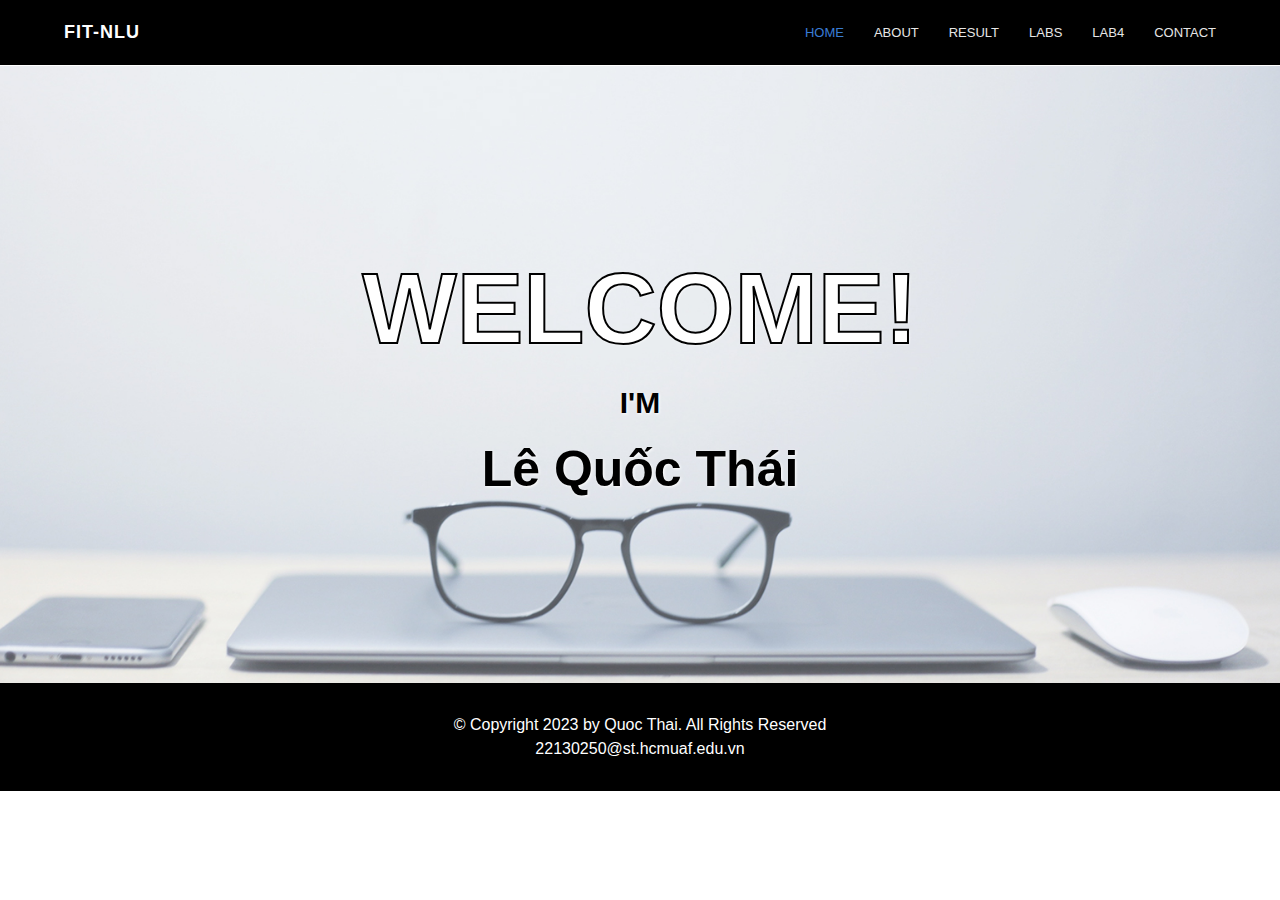
<file: index.html>
<!DOCTYPE html>
<html lang="en">
<head>
    <meta charset="UTF-8">
    <meta name="viewport" content="width=device-width, initial-scale=1.0">
    <title>22130250</title>
    <link rel="stylesheet" href="./style.css">
    <link rel="stylesheet" href="./reponsive.css">
    <link rel="stylesheet" href="https://cdnjs.cloudflare.com/ajax/libs/font-awesome/6.4.2/css/all.min.css" integrity="sha512-z3gLpd7yknf1YoNbCzqRKc4qyor8gaKU1qmn+CShxbuBusANI9QpRohGBreCFkKxLhei6S9CQXFEbbKuqLg0DA==" crossorigin="anonymous" referrerpolicy="no-referrer" />
</head>
<body>
    <header id="heading" class="fixed-top heading">
        <div class="container d-flex align-items-center justify-content-between">
            <div><h1 class="logo"><a href="">FIT-NLU</a></h1></div>
            <div class="nav">
                <ul class="nav-link d-flex">
                    <li><a href="" style="color: #408BEA;">home</a></li>
                    <li><a href="./about.html">about</a></li>
                    <li><a href="./result.html">result</a></li>
                    <li><a href="./labs.html" >labs</a></li>
                    <li><a href="./Lab4.html">lab4</a></li>
                    <!-- <li><a href="./lab5.html">lab5</a></li> -->
                    <li><a href="./contact.html">contact</a></li>
                </ul>
                <div id="mobile-menu" class="menu-mobile-btn">
                    <i class="menu-icon fa-solid fa-bars"></i>
                </div>
            </div>
        </div>
    </header>
    <div id="container-home" class="d-flex align-items-center">
        <!-- <div class="img-home">
            <img class="img" src="./images/about-img1.png" alt="">
        </div> -->
        <div class="infor-home">
            <h1>WELCOME!</h1>
            <h3 style="text-align: center;">I'M</h3>
            <h2 style="text-align: center;">Lê Quốc Thái</h2>
        </div>
    </div>
    <div class="footer">
        &copy; Copyright 2023 by Quoc Thai. All Rights Reserved <br>
        <a href="mailto: 22130250@st.hcmuaf.edu.vn">22130250@st.hcmuaf.edu.vn</a>
    </div>
    <script>
        var heading = document.getElementById('heading');
        var mobileMenu = document.getElementById('mobile-menu');
        var headingHeight = heading.clientHeight;

        mobileMenu.onclick = function() {
            var isClosed = heading.clientHeight == headingHeight;
            if (isClosed) {
                heading.style.height = 'auto';
            } else {
                heading.style.height = null;
            }
        }
    </script>
    <script src="./script.js"></script>
</body>
</html>
</file>
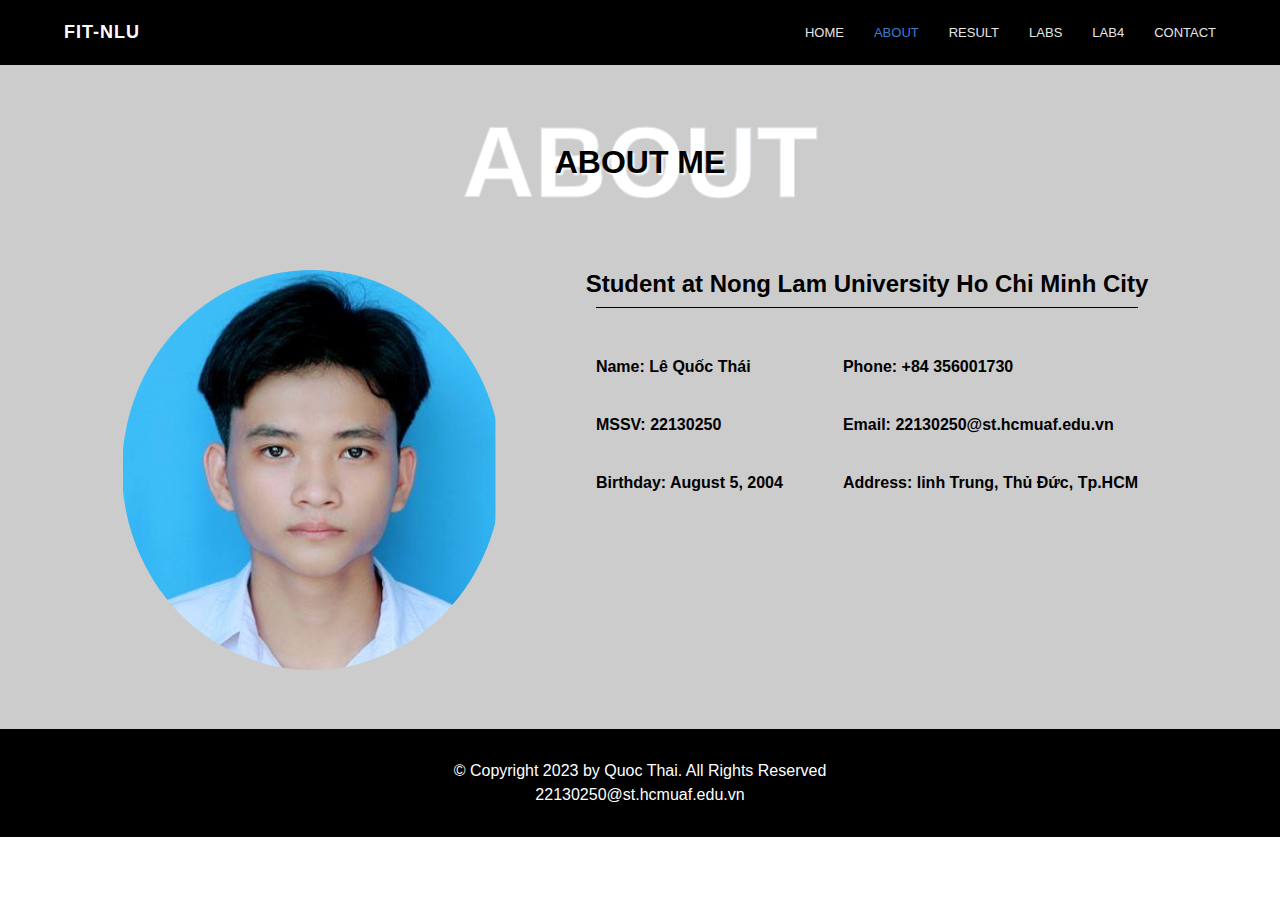
<file: about.html>
<!DOCTYPE html>
<html lang="en">
<head>
    <meta charset="UTF-8">
    <meta name="viewport" content="width=device-width, initial-scale=1.0">
    <title>About</title>
    <link rel="stylesheet" href="./style.css">
    <link rel="stylesheet" href="./about.css">
    <link rel="stylesheet" href="./reponsive.css">
    <link rel="stylesheet" href="https://cdnjs.cloudflare.com/ajax/libs/font-awesome/6.4.2/css/all.min.css" integrity="sha512-z3gLpd7yknf1YoNbCzqRKc4qyor8gaKU1qmn+CShxbuBusANI9QpRohGBreCFkKxLhei6S9CQXFEbbKuqLg0DA==" crossorigin="anonymous" referrerpolicy="no-referrer" />
</head>
<body>
    <header id="heading" class="fixed-top heading">
        <div class="container d-flex align-items-center justify-content-between">
            <div><h1 class="logo"><a href="">FIT-NLU</a></h1></div>
            <div class="nav">
                <ul class="nav-link d-flex">
                    <li><a href="./index.html">home</a></li>
                    <li><a href="./about.html" style="color: #408BEA;">about</a></li>
                    <li><a href="./result.html">result</a></li>
                    <li><a href="./labs.html" >labs</a></li>
                    <li><a href="./Lab4.html">lab4</a></li>
                    <!-- <li><a href="./lab5.html">lab5</a></li> -->
                    <li><a href="./contact.html">contact</a></li>
                </ul>
                <div id="mobile-menu" class="menu-mobile-btn">
                    <i class="menu-icon fa-solid fa-bars"></i>
                </div>
            </div>
        </div>
    </header>
        <div class="main-heading">
            <div class="position-relative d-flex align-items-center justify-content-center">
                <h1 class="background-heading background-heading-about text-uppercase text-white" style="-webkit-text-stroke: 1px #dee2e6;">About</h1>
                <h1 class="heading-about position-absolute text-uppercase">About Me</h1>
            </div>
            <div class="container-about d-flex">
                <div class="img-about">
                    <img class="img-fluid" src="./images/about-img1.png" alt="">
                </div>
                <div class="infor">
                    <h2>Student at Nong Lam University Ho Chi Minh City</h2>
                    <div class="bar-help"></div>
                    <div class="infor-1 d-flex">
                        <div class="intro">
                            <a class="d-flex" href="#">Name: Lê Quốc Thái</a>
                            <a class="d-flex" href="#">MSSV: 22130250</a>
                            <a class="d-flex" href="#">Birthday: August 5, 2004</a>
                        </div>
                        <div class="contact-infor">
                            <a class="d-flex" href="#">Phone: +84 356001730</a>
                            <a class="d-flex" href="#">Email: 22130250@st.hcmuaf.edu.vn</a>
                            <a class="d-flex" href="#">Address: linh Trung, Thủ Đức, Tp.HCM</a>
                        </div>
                    </div>
                </div>
            </div>
        </div>
        <div class="footer" style="margin-top: 0;">
            &copy; Copyright 2023 by Quoc Thai. All Rights Reserved <br>
            <a href="mailto: 22130250@st.hcmuaf.edu.vn">22130250@st.hcmuaf.edu.vn</a>
        </div>
        <script>
            var heading = document.getElementById('heading');
            var mobileMenu = document.getElementById('mobile-menu');
            var headingHeight = heading.clientHeight;

            mobileMenu.onclick = function() {
                var isClosed = heading.clientHeight == headingHeight;
                if (isClosed) {
                    heading.style.height = 'auto';
                } else {
                    heading.style.height = null;
                }
            }
        </script>
        <script src="./script.js"></script>
</body>
</html>
</file>
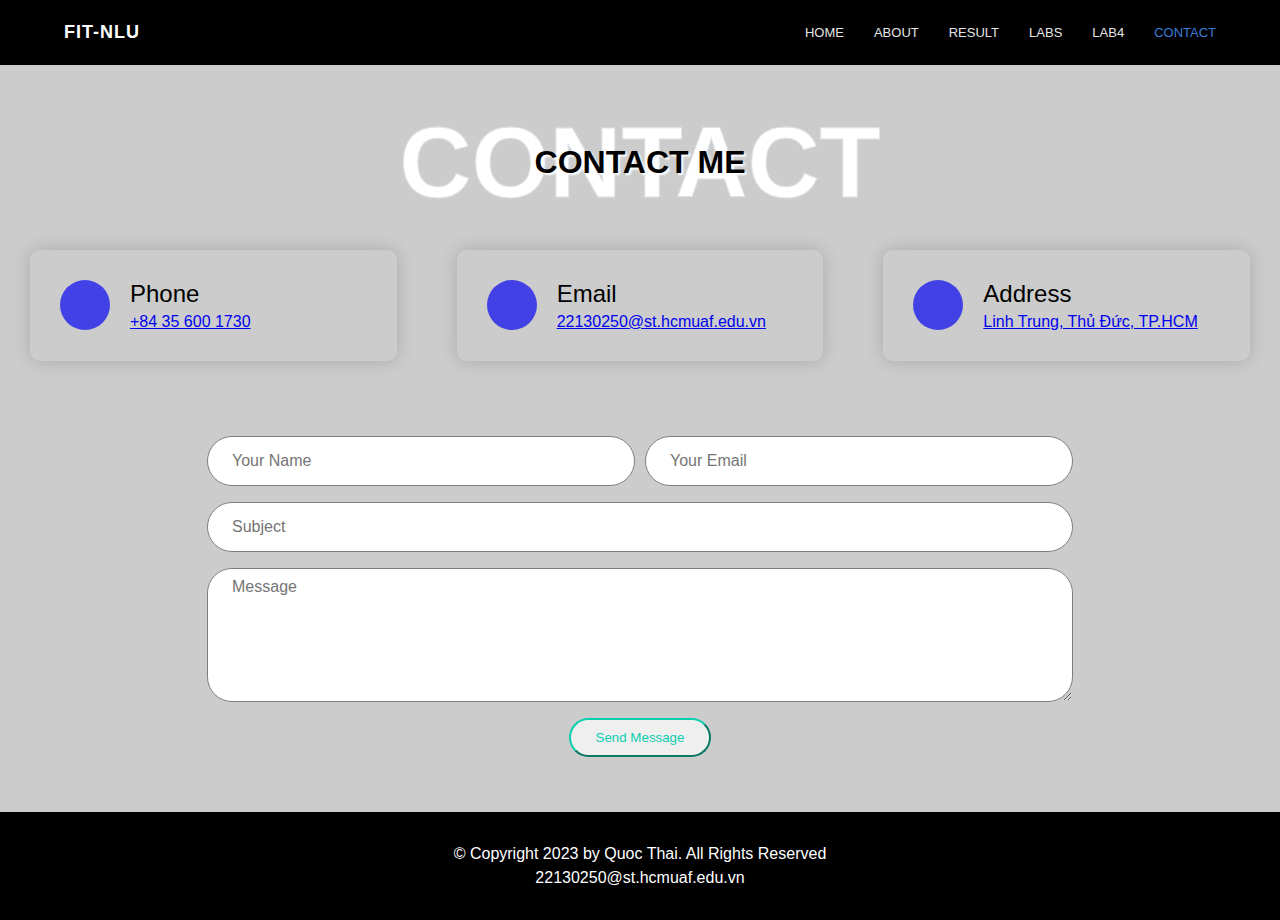
<file: contact.html>
<!DOCTYPE html>
<html lang="en">
<head>
    <meta charset="UTF-8">
    <meta name="viewport" content="width=device-width, initial-scale=1.0">
    <title>Document</title>
    <link rel="stylesheet" href="./style.css">
    <link rel="stylesheet" href="./contact.css">
    <link rel="stylesheet" href="./reponsive.css">
    <link rel="stylesheet" href="https://cdnjs.cloudflare.com/ajax/libs/font-awesome/6.4.2/css/all.min.css" integrity="sha512-z3gLpd7yknf1YoNbCzqRKc4qyor8gaKU1qmn+CShxbuBusANI9QpRohGBreCFkKxLhei6S9CQXFEbbKuqLg0DA==" crossorigin="anonymous" referrerpolicy="no-referrer" />
</head>
<body>
    <header id="heading" class="fixed-top heading" >
        <div class="container d-flex align-items-center justify-content-between">
            <div><h1 class="logo"><a href="">FIT-NLU</a></h1></div>
            <div class="nav">
                <ul class="nav-link d-flex">
                    <li><a href="./index.html">home</a></li>
                    <li><a href="./about.html">about</a></li>
                    <li><a href="./result.html">result</a></li>
                    <li><a href="./labs.html" >labs</a></li>
                    <li><a href="./Lab4.html">lab4</a></li>
                    <!-- <li><a href="./lab5.html">lab5</a></li> -->
                    <li><a href="" style="color: #408BEA;">contact</a></li>
                </ul>
                <div id="mobile-menu" class="menu-mobile-btn">
                    <i class="menu-icon fa-solid fa-bars"></i>
                </div>
            </div>
        </div>
    </header>
    <div class="main-heading">
        <div class="position-relative d-flex align-items-center justify-content-center">
            <h1 class="background-heading background-heading-contact text-uppercase text-white" style="-webkit-text-stroke: 1px #dee2e6;">Contact</h1>
            <h1 class="heading-contact position-absolute text-uppercase">Contact me</h1>
        </div>
        <div class="contact-items">
            <div class="contact-item d-flex justify-content-center align-items-center">
              <div class="icon"><i class="fa-solid fa-phone-volume"></i></div>
              <div class="contact-info">
                <h1>Phone</h1>
                <a href="tel:+84 356001730">+84 35 600 1730</a>
              </div>
            </div>
            <div class="contact-item d-flex justify-content-center align-items-center">
              <div class="icon"><i class="fa-solid fa-envelope"></i></div>
              <div class="contact-info">
                <h1>Email</h1>
                <a href="mailto: 22130250@st.hcmuaf.edu.vn">22130250@st.hcmuaf.edu.vn</a>
              </div>
            </div>
            <div class="contact-item d-flex justify-content-center align-items-center">
              <div class="icon"><i class="fa-solid fa-location-dot"></i></div>
              <div class="contact-info">
                <h1>Address</h1>
                <a href="">Linh Trung, Thủ Đức, TP.HCM</a>
              </div>
            </div>
          </div>
          <div class="row justify-content-center">
            <div class="col-lg-8">
              <div class="contact-form text-center">
                <div id="success"></div>
                  <div class="form-row">
                    <div class="control-group">
                      <input type="text" class="form-control p-4" id="name" placeholder="Your Name" required id="">
                      <p class="help-block"></p>
                    </div>
                    <div class="control-group">
                      <input type="email" class="form-control p-4" id="email" placeholder="Your Email" required id="">
                      <p class="help-block"></p>
                    </div>
                  </div>
                  <div class="control-group">
                    <input type="text" class="form-control p-4" id="subject" placeholder="Subject" required="">
                    <p class="help-block"></p>
                  </div>
                  <div class="control-group">
                    <textarea class="form-control py-3 px-4" rows="5" id="message" placeholder="Message" required id=""></textarea>
                    <p class="help-block"></p>
                  </div>
                  <div class="d-flex justify-content-center">
                    <button class="btn btn-outline-primary" type="submit" id="sendMessageButton">Send Message</button>
                  </div>
              </div>
            </div>
          </div>
    </div>
    <div class="footer" style="margin-top: 0;">
      &copy; Copyright 2023 by Quoc Thai. All Rights Reserved <br>
      <a href="mailto: 22130250@st.hcmuaf.edu.vn">22130250@st.hcmuaf.edu.vn</a>
    </div>
    <script>
      var heading = document.getElementById('heading');
      var mobileMenu = document.getElementById('mobile-menu');
      var headingHeight = heading.clientHeight;

      mobileMenu.onclick = function() {
          var isClosed = heading.clientHeight == headingHeight;
          if (isClosed) {
              heading.style.height = 'auto';
          } else {
              heading.style.height = null;
          }
      }
  </script>
  <script src="./script.js"></script>
</body>
</html>
</file>
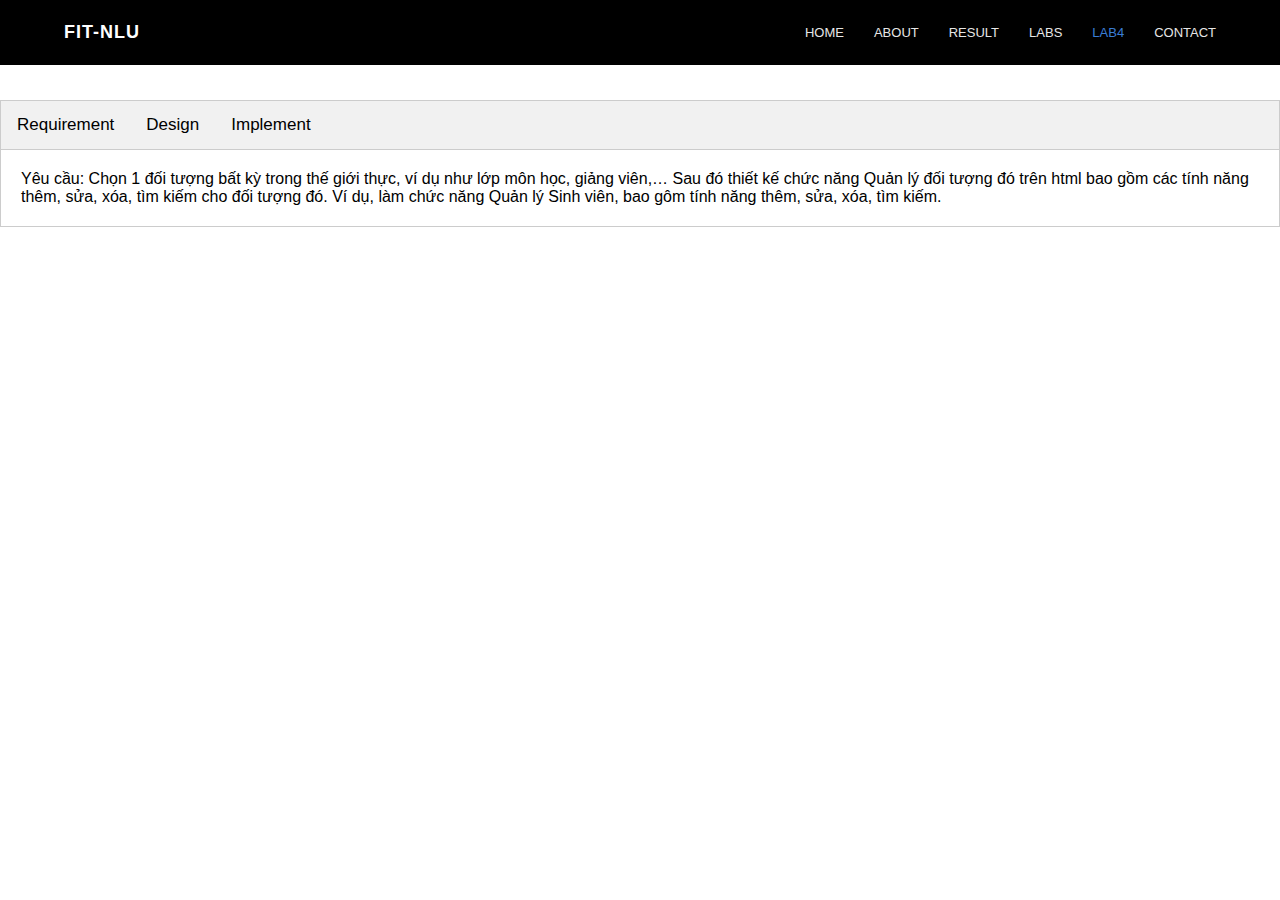
<file: Lab4.html>
<!DOCTYPE html>
<html lang="en">
<head>
    <meta charset="UTF-8">
    <meta name="viewport" content="width=device-width, initial-scale=1.0">
    <title>Lab4</title>
    <link rel="stylesheet" href="./style.css">
    <link rel="stylesheet" href="./lab4.css">
    <link rel="stylesheet" href="./reponsive.css">
    <link rel="stylesheet" href="https://cdnjs.cloudflare.com/ajax/libs/font-awesome/6.4.2/css/all.min.css" integrity="sha512-z3gLpd7yknf1YoNbCzqRKc4qyor8gaKU1qmn+CShxbuBusANI9QpRohGBreCFkKxLhei6S9CQXFEbbKuqLg0DA==" crossorigin="anonymous" referrerpolicy="no-referrer" />
</head>
<body>
    <header id="heading" class="fixed-top heading">
        <div class="container d-flex align-items-center justify-content-between">
            <div><h1 class="logo"><a href="">FIT-NLU</a></h1></div>
            <div class="nav">
                <ul class="nav-link d-flex">
                    <li><a href="./index.html">home</a></li>
                    <li><a href="./about.html">about</a></li>
                    <li><a href="./result.html">result</a></li>
                    <li><a href="./labs.html" >labs</a></li>
                    <li><a href="" style="color: #408BEA;">lab4</a></li>
                    <!-- <li><a href="./lab5.html">lab5</a></li> -->
                    <li><a href="./contact.html">contact</a></li>
                </ul>
                <div id="mobile-menu" class="menu-mobile-btn">
                    <i class="menu-icon fa-solid fa-bars"></i>
                </div>
            </div>
        </div>
    </header>
    <div class="main-lab4">
        <div class="tab">
            <button class="tablinks" onclick="openCity(event, 'Requirement')">Requirement</button>
            <button class="tablinks" onclick="openCity(event, 'Design')">Design</button>
            <button class="tablinks" onclick="openCity(event, 'Implement')">Implement</button>
        </div>
        <div id="Requirement" class="tabcontent">
            
            <p>Yêu cầu: Chọn 1 đối tượng bất kỳ trong thế giới thực, ví dụ như lớp môn học, giảng viên,… Sau đó thiết kế chức năng Quản lý đối tượng đó trên html bao gồm các tính năng thêm, sửa, xóa, tìm kiếm cho đối tượng đó. Ví dụ, làm chức năng Quản lý Sinh viên, bao gôm tính năng thêm, sửa, xóa, tìm kiếm. </p>
        </div>
        
        <div id="Design" class="tabcontent">
            <img src="./images/qlsv.jpg" alt="Quản Lí Sinh Viên" height="500px" width="100%">
            <div class="d-flex">
                <p class="help-block"></p>
                <a href="./images/qlsv.jpg" download class="download-btn">download</a>
                <p class="help-block"></p>
                <!-- <p class="help-block"></p> -->
                <a href=""  class="figma-btn">Go To Figma</a>
                <p class="help-block"></p>
            </div>
        </div>
        
        <div id="Implement" class="tabcontent">

            <h2>Quản lý Sinh viên</h2>
    
            <form id="studentForm">
                <input type="text" id="nameInput" placeholder="Tên sinh viên">
                <input type="text" id="idInput" placeholder="Mã sinh viên">
                <button type="button" onclick="addStudent()" class="btn-add">Thêm sinh viên</button>
            </form>
            
            <h3>Danh sách sinh viên</h3>
            
            <table id="studentTable">
                <tr>
                    <th class="nameCol">Họ&Tên</th>
                    <th class="nameCol idCol">MSSV</th>
                    <th class="nameCol">Hành động</th>
                </tr>
            </table>

        </div>
    </div>
    <script>
        // menu 
        var heading = document.getElementById('heading');
        var mobileMenu = document.getElementById('mobile-menu');
        var headingHeight = heading.clientHeight;

        mobileMenu.onclick = function() {
            var isClosed = heading.clientHeight == headingHeight;
            if (isClosed) {
                heading.style.height = 'auto';
            } else {
                heading.style.height = null;
            }
        }
        // menu

        // tab
        function openCity(evt, cityName) {
        var i, tabcontent, tablinks;
        tabcontent = document.getElementsByClassName("tabcontent");
        for (i = 0; i < tabcontent.length; i++) {
            tabcontent[i].style.display = "none";
        }
        tablinks = document.getElementsByClassName("tablinks");
        for (i = 0; i < tablinks.length; i++) {
            tablinks[i].className = tablinks[i].className.replace(" active", "");
        }
        document.getElementById(cityName).style.display = "block";
        evt.currentTarget.className += " active";
        }
        // tab

        // implement
        function addStudent() {
            var name = document.getElementById("nameInput").value;
            var id = document.getElementById("idInput").value;
            
            var table = document.getElementById("studentTable");
            var row = table.insertRow(-1);
            
            var nameCell = row.insertCell(0);
            var idCell = row.insertCell(1);
            var actionCell = row.insertCell(2);
            
            nameCell.innerHTML = name;
            idCell.innerHTML = id;
            actionCell.innerHTML = '<button onclick="editStudent(this)">Sửa</button> <button onclick="deleteStudent(this)">Xóa</button>';
            
            document.getElementById("nameInput").value = "";
            document.getElementById("idInput").value = "";
        }
        
        function editStudent(button) {
            var row = button.parentNode.parentNode;
            var name = row.cells[0].innerHTML;
            var id = row.cells[1].innerHTML;
            
            document.getElementById("nameInput").value = name;
            document.getElementById("idInput").value = id;
            
            row.remove();
        }
        
        function deleteStudent(button) {
            var row = button.parentNode.parentNode;
            row.remove();
        }
        // implement
    </script>
    <script src="./script.js"></script>
</body>
</html>
</file>
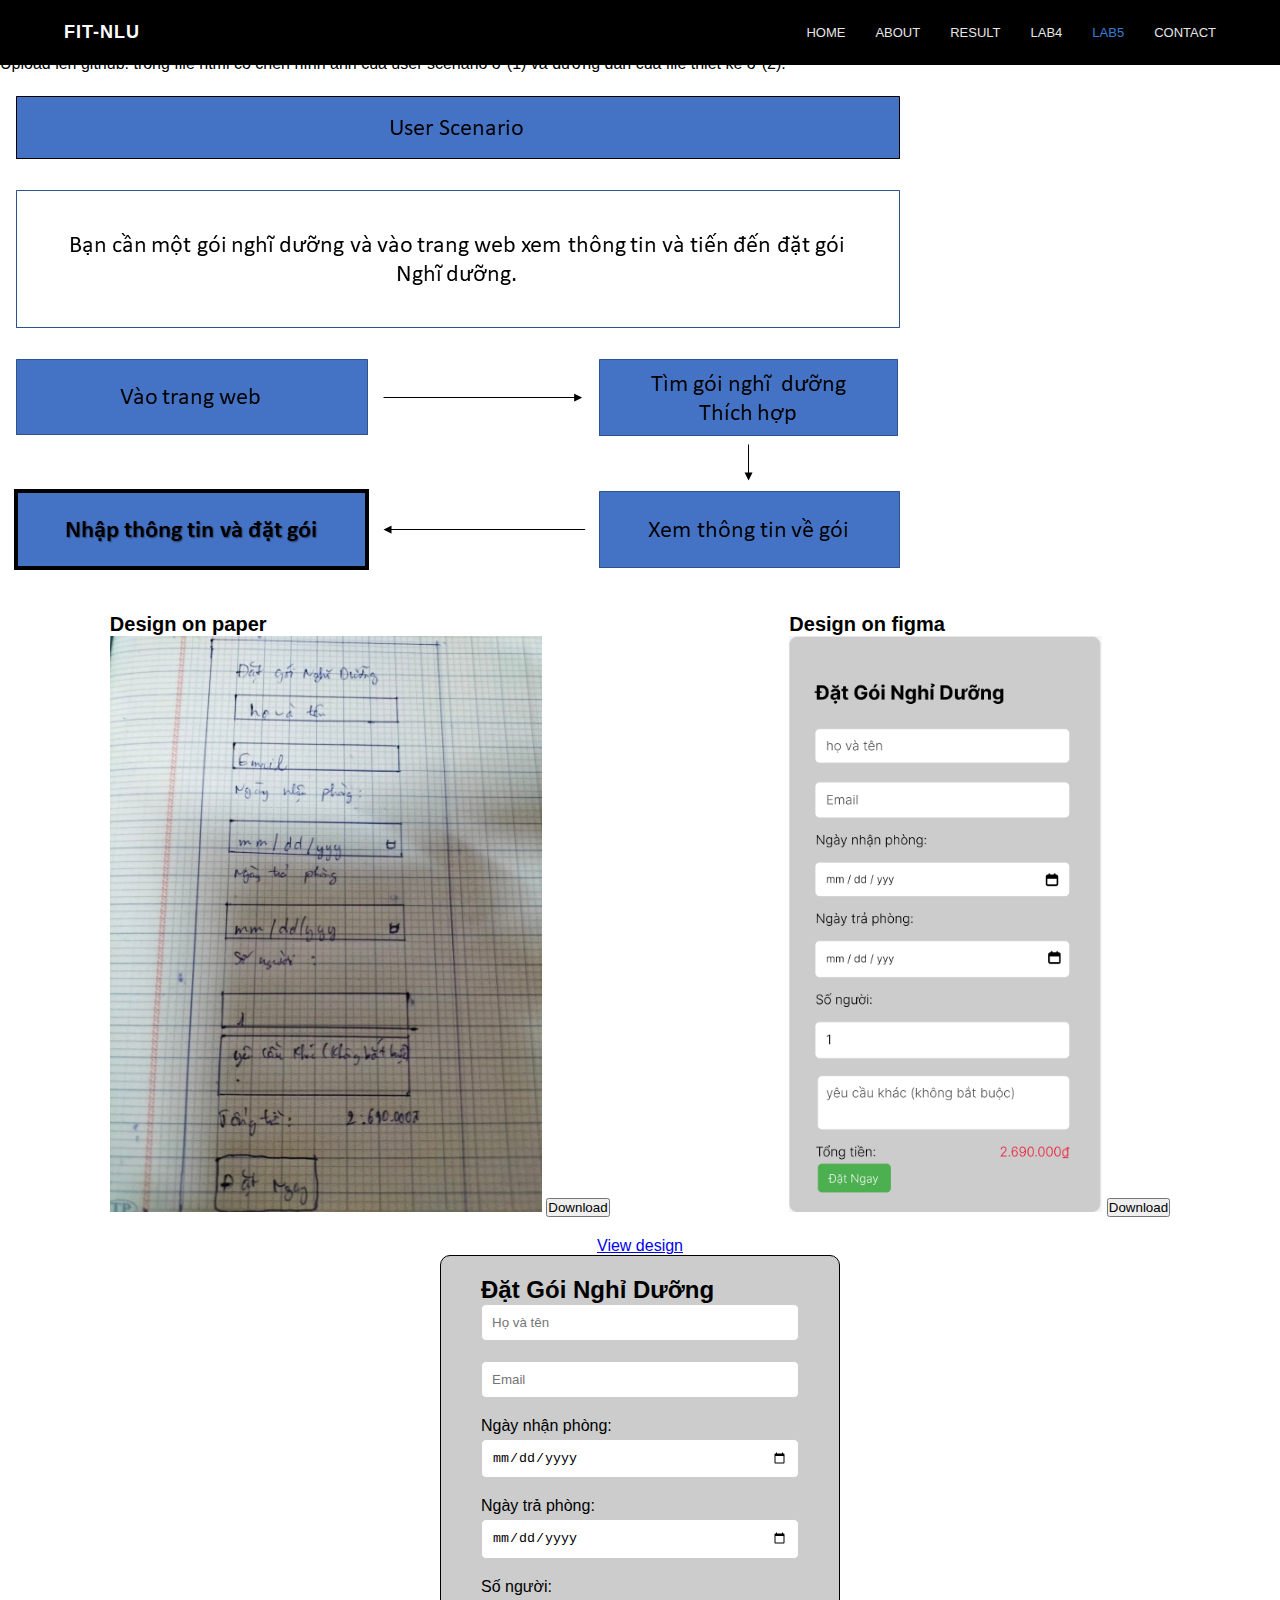
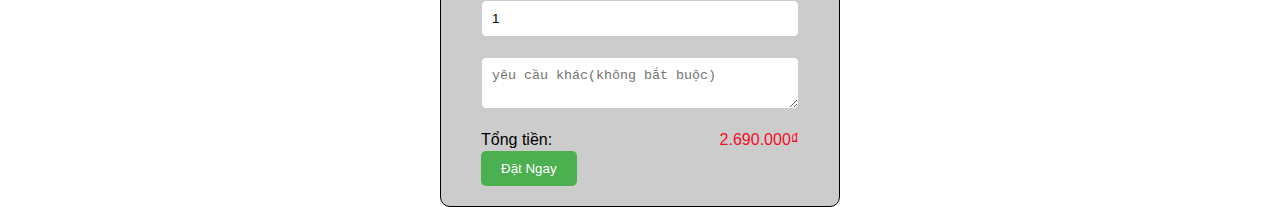
<file: lab5.html>
<!DOCTYPE html>
<html lang="en">
<head>
    <meta charset="UTF-8">
    <meta name="viewport" content="width=device-width, initial-scale=1.0">
    <title>Lab5</title>
    <link rel="stylesheet" href="./style.css">
    <link rel="stylesheet" href="./lab5.css">
    <link rel="stylesheet" href="./reponsive.css">
    <link rel="stylesheet" href="https://cdnjs.cloudflare.com/ajax/libs/font-awesome/6.4.2/css/all.min.css" integrity="sha512-z3gLpd7yknf1YoNbCzqRKc4qyor8gaKU1qmn+CShxbuBusANI9QpRohGBreCFkKxLhei6S9CQXFEbbKuqLg0DA==" crossorigin="anonymous" referrerpolicy="no-referrer" />

</head>
<body>
    <header id="heading" class="fixed-top heading">
        <div class="container d-flex align-items-center justify-content-between">
            <div><h1 class="logo"><a href="">FIT-NLU</a></h1></div>
            <div class="nav">
                <ul class="nav-link d-flex">
                    <li><a href="./index.html">home</a></li>
                    <li><a href="./about.html">about</a></li>
                    <li><a href="./result.html">result</a></li>
                    <li><a href="./Lab4.html">lab4</a></li>
                    <li><a href="" style="color: #408BEA;">lab5</a></li>
                    <li><a href="./contact.html">contact</a></li>
                </ul>
                <div id="mobile-menu" class="menu-mobile-btn">
                    <i class="menu-icon fa-solid fa-bars"></i>
                </div>
            </div>
        </div>
    </header>
    <div class="main-lab4">
        <div class="tab">
            <button class="tablinks" onclick="openCity(event, 'Requirement')">Requirement</button>
            <button class="tablinks" onclick="openCity(event, 'User-scenario')">User scenario</button>
            <button class="tablinks" onclick="openCity(event, 'Design')">Design</button>
            <button class="tablinks" onclick="openCity(event, 'Implement')">Implement</button>
        </div>
        <div id="Requirement" class="tabcontent">

            <p class="req">(1) Tạo ra một user scenario.</p>
            <p class="req">(2) Chọn 1 bước trong user scenario để thiết kế 1 form giao diện Web trên công cụ thiết kế đã
                chọn. Sau đó thiết kế trên Figma rồi chuyển sang html tương ứng cho thiết kế này.</p>
            <p class="req">Upload lên github: trong file html có chèn hình ảnh của user scenario ở (1) và đường dẫn của
                file thiết kế ở (2).</p>
        </div>

        <div id="User-scenario" class="tabcontent">
            <img src="./images/Slide2.png" alt="">

        </div>

        <div id="Design" class="tabcontent">
            <div class="images">
                <div>
                    <p style="font-weight: bold; font-size: 20px;">Design on paper</p>
                    <img src="./images/thietke.jpg" alt="" style="height: 576px;">
                    <a href="./images/thietke.jpg" download="design lab5 by figma" class="btn-dl"><button class="btn-download">Download</button></a>

                </div>
                <div>
                    <p style="font-weight: bold; font-size: 20px;">Design on figma</p>
                    <img src="./images/figma.png" alt="" style="height: 576px;">
                    <a href="./images/figma.png" download="design lab5 by figma" class="btn-dl"><button class="btn-download">Download</button></a>
                </div>
            </div>
                <p class="help-block"></p>
                <div class="view-design">
                    <a href="https://www.figma.com/file/yjrNt8yUBV4h7Ss29vkAU2/Untitled?type=design&node-id=0%3A1&mode=design&t=FMkC2hBQfadGcgX7-1" class="figma-btn">View design</a>
                </div>
                    <p class="help-block"></p>
            </div>
        </div>

        <div id="Implement" class="tabcontent">
            <div class="booking-form">
                <h2>Đặt Gói Nghỉ Dưỡng</h2>
                <form>
                    <div class="form-group">
                        <input type="text" id="name" name="name" placeholder="Họ và tên" required>
                    </div>
                    <div class="form-group">
                        <input type="email" id="email" name="email" placeholder="Email" required>
                    </div>
                    <div class="form-group">
                        <label for="check-in">Ngày nhận phòng:</label>
                        <input type="date" id="check-in" name="check-in"  required>
                    </div>
                    <div class="form-group">
                        <label for="check-out">Ngày trả phòng:</label>
                        <input type="date" id="check-out" name="check-out" required>
                    </div>
                    <div class="form-group">
                        <label for="num-people">Số người:</label>
                        <input type="number" id="num-people" name="num-people" min="1" value="1" required>
                    </div>
                    <div class="form-group">
                        <textarea id="message" name="message" placeholder="yêu cầu khác(không bắt buộc)"></textarea>
                    </div>
                    <div class="pay">
                        <p>Tổng tiền:</p>
                        <p style="color: #f30c28;;">2.690.000₫</p>
                    </div>
                    <button type="submit" class="btn-oder">Đặt Ngay</button>
                </form>
            </div>
        </div>
    </div>
    <script>
        // menu 
        var heading = document.getElementById('heading');
        var mobileMenu = document.getElementById('mobile-menu');
        var headingHeight = heading.clientHeight;

        mobileMenu.onclick = function() {
            var isClosed = heading.clientHeight == headingHeight;
            if (isClosed) {
                heading.style.height = 'auto';
            } else {
                heading.style.height = null;
            }
        }
        // menu
        // tab
        function openCity(evt, cityName) {
            var i, tabcontent, tablinks;
            tabcontent = document.getElementsByClassName("tabcontent");
            for (i = 0; i < tabcontent.length; i++) {
                tabcontent[i].style.display = "none";
            }
            tablinks = document.getElementsByClassName("tablinks");
            for (i = 0; i < tablinks.length; i++) {
                tablinks[i].className = tablinks[i].className.replace(" active", "");
            }
            document.getElementById(cityName).style.display = "block";
            evt.currentTarget.className += " active";
        }
        // tab

        // implement
        function addStudent() {
            var name = document.getElementById("nameInput").value;
            var id = document.getElementById("idInput").value;

            var table = document.getElementById("studentTable");
            var row = table.insertRow(-1);

            var nameCell = row.insertCell(0);
            var idCell = row.insertCell(1);
            var actionCell = row.insertCell(2);

            nameCell.innerHTML = name;
            idCell.innerHTML = id;
            actionCell.innerHTML = '<button onclick="editStudent(this)">Sửa</button> <button onclick="deleteStudent(this)">Xóa</button>';

            document.getElementById("nameInput").value = "";
            document.getElementById("idInput").value = "";
        }

        function editStudent(button) {
            var row = button.parentNode.parentNode;
            var name = row.cells[0].innerHTML;
            var id = row.cells[1].innerHTML;

            document.getElementById("nameInput").value = name;
            document.getElementById("idInput").value = id;

            row.remove();
        }

        function deleteStudent(button) {
            var row = button.parentNode.parentNode;
            row.remove();
        }
        // implement
    </script>
    <script src="./script.js"></script>
</body>
</html>
</file>
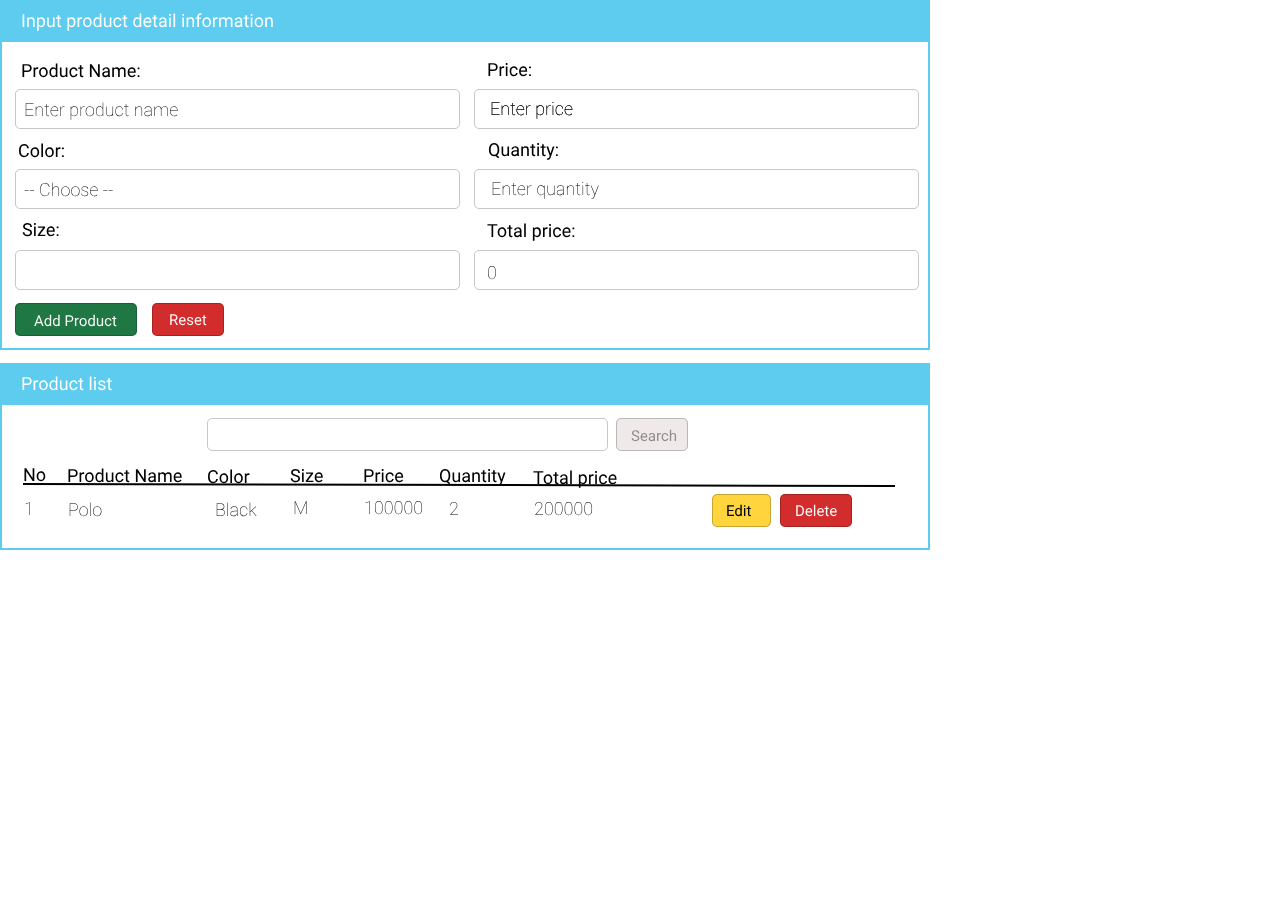
<file: assets/design-lab1/design-lab1s.html>
<!doctype html>
<html>

<head>
    <meta charset="utf-8">
    <title>930x550 Frame 1</title>
    <meta name="viewport" content="width=device-width, initial-scale=1.0, maximum-scale=1.0, user-scalable=no" />
    <meta name="ad.size" content="width=930,height=550">
    <link type="text/css" href="bannerify.css" rel="stylesheet" />
</head>

<body>
    <div id="b_12">

        <div style="display: none;" id="el_14" class="js-bnfy">
            <img id="img_14" class="bnfy-enter" alt="Line 1" width="2" height="309" src="images/14.svg" />
        </div>

        <div style="display: none;" id="el_128" class="js-bnfy">
            <img id="img_128" class="bnfy-enter" alt="Line 3" width="2" height="156" src="images/128.svg" />
        </div>

        <div style="display: none;" id="el_130" class="js-bnfy">
            <img id="img_130" class="bnfy-enter" alt="Line 5" width="2" height="156" src="images/130.svg" />
        </div>

        <div style="display: none;" id="el_15" class="js-bnfy">
            <img id="img_15" class="bnfy-enter" alt="Line 1" width="2" height="312" src="images/15.svg" />
        </div>

        <div style="display: none;" id="el_16" class="js-bnfy">
            <img id="img_16" class="bnfy-enter" alt="Line 2" width="930" height="2" src="images/16.svg" />
        </div>

        <div style="display: none;" id="el_129" class="js-bnfy">
            <img id="img_129" class="bnfy-enter" alt="Line 4" width="930" height="2" src="images/129.svg" />
        </div>

        <div style="display: none;" id="el_340" class="js-bnfy">
            <img id="img_340" class="bnfy-enter" alt="Line 6" width="873" height="4" src="images/340.svg" />
        </div>

        <div style="display: none;" id="el_124" class="js-bnfy">
            <img id="img_124" class="bnfy-enter" alt="Group 1" width="930" height="42" src="images/124.svg" />
        </div>

        <div style="display: none;" id="el_125" class="js-bnfy">
            <img id="img_125" class="bnfy-enter" alt="Group 2" width="930" height="42" src="images/125.svg" />
        </div>

        <div style="display: none;" id="el_18" class="js-bnfy">
            <img id="img_18" class="bnfy-enter" alt="Rectangle 2" width="445" height="40" src="images/18.svg" />
        </div>

        <div style="display: none;" id="el_112" class="js-bnfy">
            <img id="img_112" class="bnfy-enter" alt="Rectangle 4" width="445" height="40" src="images/112.svg" />
        </div>

        <div style="display: none;" id="el_117" class="js-bnfy">
            <img id="img_117" class="bnfy-enter" alt="Rectangle 6" width="445" height="40" src="images/117.svg" />
        </div>

        <div style="display: none;" id="el_237" class="js-bnfy">
            <img id="img_237" class="bnfy-enter" alt="Rectangle 10" width="401" height="33" src="images/237.svg" />
        </div>

        <div style="display: none;" id="el_120" class="js-bnfy">
            <img id="img_120" class="bnfy-enter" alt="Rectangle 8" width="122" height="33" src="images/120.svg" />
        </div>

        <div style="display: none;" id="el_238" class="js-bnfy">
            <img id="img_238" class="bnfy-enter" alt="Rectangle 11" width="72" height="33" src="images/238.svg" />
        </div>

        <div style="display: none;" id="el_121" class="js-bnfy">
            <img id="img_121" class="bnfy-enter" alt="Add Product" width="83" height="13" src="images/121.svg" />
        </div>

        <div style="display: none;" id="el_355" class="js-bnfy">
            <img id="img_355" class="bnfy-enter" alt="Group 3" width="72" height="33" src="images/355.svg" />
        </div>

        <div style="display: none;" id="el_359" class="js-bnfy">
            <img id="img_359" class="bnfy-enter" alt="Group 5" width="59" height="33" src="images/359.svg" />
        </div>

        <div style="display: none;" id="el_356" class="js-bnfy">
            <img id="img_356" class="bnfy-enter" alt="Group 4" width="72" height="33" src="images/356.svg" />
        </div>

        <div style="display: none;" id="el_339" class="js-bnfy">
            <img id="img_339" class="bnfy-enter" alt="Search" width="46" height="13" src="images/339.svg" />
        </div>

        <div style="display: none;" id="el_110" class="js-bnfy">
            <img id="img_110" class="bnfy-enter" alt="Rectangle 3" width="445" height="40" src="images/110.svg" />
        </div>

        <div style="display: none;" id="el_114" class="js-bnfy">
            <img id="img_114" class="bnfy-enter" alt="Rectangle 5" width="445" height="40" src="images/114.svg" />
        </div>

        <div style="display: none;" id="el_118" class="js-bnfy">
            <img id="img_118" class="bnfy-enter" alt="Rectangle 7" width="445" height="40" src="images/118.svg" />
        </div>

        <div style="display: none;" id="el_19" class="js-bnfy">
            <img id="img_19" class="bnfy-enter" alt="Product Name:" width="118" height="15" src="images/19.svg" />
        </div>

        <div style="display: none;" id="el_341" class="js-bnfy">
            <img id="img_341" class="bnfy-enter" alt="Product Name" width="114" height="15" src="images/341.svg" />
        </div>

        <div style="display: none;" id="el_231" class="js-bnfy">
            <img id="img_231" class="bnfy-enter" alt="Price:" width="44" height="14" src="images/231.svg" />
        </div>

        <div style="display: none;" id="el_344" class="js-bnfy">
            <img id="img_344" class="bnfy-enter" alt="Price" width="40" height="14" src="images/344.svg" />
        </div>

        <div style="display: none;" id="el_111" class="js-bnfy">
            <img id="img_111" class="bnfy-enter" alt="Color:" width="45" height="15" src="images/111.svg" />
        </div>

        <div style="display: none;" id="el_342" class="js-bnfy">
            <img id="img_342" class="bnfy-enter" alt="Color" width="42" height="15" src="images/342.svg" />
        </div>

        <div style="display: none;" id="el_115" class="js-bnfy">
            <img id="img_115" class="bnfy-enter" alt="Size:" width="37" height="14" src="images/115.svg" />
        </div>

        <div style="display: none;" id="el_347" class="js-bnfy">
            <img id="img_347" class="bnfy-enter" alt="No" width="22" height="14" src="images/347.svg" />
        </div>

        <div style="display: none;" id="el_343" class="js-bnfy">
            <img id="img_343" class="bnfy-enter" alt="Size" width="33" height="14" src="images/343.svg" />
        </div>

        <div style="display: none;" id="el_113" class="js-bnfy">
            <img id="img_113" class="bnfy-enter" alt="Quantity:" width="70" height="17" src="images/113.svg" />
        </div>

        <div style="display: none;" id="el_345" class="js-bnfy">
            <img id="img_345" class="bnfy-enter" alt="Quantity" width="67" height="17" src="images/345.svg" />
        </div>

        <div style="display: none;" id="el_116" class="js-bnfy">
            <img id="img_116" class="bnfy-enter" alt="Total price:" width="88" height="18" src="images/116.svg" />
        </div>

        <div style="display: none;" id="el_346" class="js-bnfy">
            <img id="img_346" class="bnfy-enter" alt="Total price" width="84" height="18" src="images/346.svg" />
        </div>

        <div style="display: none;" id="el_232" class="js-bnfy">
            <img id="img_232" class="bnfy-enter" alt="Enter product name" width="153" height="18" src="images/232.svg" />
        </div>

        <div style="display: none;" id="el_348" class="js-bnfy">
            <img id="img_348" class="bnfy-enter" alt="Polo" width="33" height="15" src="images/348.svg" />
        </div>

        <div style="display: none;" id="el_350" class="js-bnfy">
            <img id="img_350" class="bnfy-enter" alt="Black" width="41" height="15" src="images/350.svg" />
        </div>

        <div style="display: none;" id="el_351" class="js-bnfy">
            <img id="img_351" class="bnfy-enter" alt="M" width="13" height="13" src="images/351.svg" />
        </div>

        <div style="display: none;" id="el_352" class="js-bnfy">
            <img id="img_352" class="bnfy-enter" alt="100000" width="58" height="14" src="images/352.svg" />
        </div>

        <div style="display: none;" id="el_353" class="js-bnfy">
            <img id="img_353" class="bnfy-enter" alt="2" width="8" height="13" src="images/353.svg" />
        </div>

        <div style="display: none;" id="el_354" class="js-bnfy">
            <img id="img_354" class="bnfy-enter" alt="200000" width="58" height="14" src="images/354.svg" />
        </div>

        <div style="display: none;" id="el_349" class="js-bnfy">
            <img id="img_349" class="bnfy-enter" alt="1" width="5" height="13" src="images/349.svg" />
        </div>

        <div style="display: none;" id="el_363" class="js-bnfy">
            <img id="img_363" class="bnfy-enter" alt="0" width="8" height="14" src="images/363.svg" />
        </div>

        <div style="display: none;" id="el_234" class="js-bnfy">
            <img id="img_234" class="bnfy-enter" alt="Enter price" width="82" height="17" src="images/234.svg" />
        </div>

        <div style="display: none;" id="el_235" class="js-bnfy">
            <img id="img_235" class="bnfy-enter" alt="Enter price" width="82" height="17" src="images/235.svg" />
        </div>

        <div style="display: none;" id="el_236" class="js-bnfy">
            <img id="img_236" class="bnfy-enter" alt="Enter quantity" width="107" height="17" src="images/236.svg" />
        </div>

        <div style="display: none;" id="el_233" class="js-bnfy">
            <img id="img_233" class="bnfy-enter" alt="-- Choose --" width="89" height="15" src="images/233.svg" />
        </div>
    </div>

    <script src="bannerify.js"></script>

    <noscript>
		<style>
			#b_12 div {
				display: block!important;
			}
		</style>
	</noscript>
</body>

</html>
</file>
<file: style.css>
* {
    margin: 0;
    padding: 0;
    box-sizing: border-box;
}

html {
    /* scroll-behavior: smooth; */
    /* hành vi cuộn */
    font-family: Helvetica, Arial, sans-serif;
}

/* heading */
.main-heading {
    margin-top: 65px;
    padding: 40px 0 55px;
    background-color: #ccc;
    overflow: hidden;
}
.text-notunderline {
    text-decoration: none;
}

.text-white {
    color: #fff;
}

.text-uppercase {
    text-transform: uppercase !important;
}

.position-relative {
    position: relative;
}

.position-absolute {
    position: absolute;
}

.d-block {
    display: block !important;
}

.d-flex {
    display: flex;
}

.align-items-center {
    align-items: center;
}

.justify-content-between {
    justify-content: space-between;
}

.justify-content-center {
    justify-content: center;
}

.fixed-top {
    position: fixed;
    top: 0;
    right: 0;
    left: 0;
}

.col-half {
    width: 50%;
}
.heading.menu_hide {
    transform: translateY(-80px);   
}
#headingL,
#heading {
    background-color: #000;
    z-index: 1;
    height: 64.8px;
    overflow: hidden;
    transition: transform .5s;  
}
.containerL {
    display: flex;
}

#headingL .containerL,
#heading .container {
    margin: 0 5%;
}

#headingL .logoL,
#heading .logo {
    display: flex;

}

#headingL .nav-linkL,
#heading .nav-link {
    list-style: none;
}

#headingL .logoL>a,
#heading .logo>a {
    font-size: 18px;
    color: #fff;
    text-decoration: none;
    letter-spacing: 1px;
    position: relative;
    padding: 22px 0
}

.navL>ul>li,
.nav>ul>li {
    white-space: nowrap;
    padding: 5px 0 5px 30px;
}

#headingL .nav-linkL a,
#heading .nav-link a {
    font-size: 13px;
    padding: 20px 0;
    text-decoration: none;
    color: #fff;
    text-transform: uppercase;
    display: flex;
    align-items: center;
    justify-content: center;
    position: relative;
    opacity: 0.9;
}

#headingL .nav-linkL a::before,
#heading .nav-link a::before {
    content: "";
    border-bottom: 2px #fff solid;
}

#headingL .nav-linkL a:hover,
#heading .nav-link a:hover {
    opacity: 1;
}

.menu-mobile-btnL,
.menu-mobile-btn {
    position: absolute;
    top: 0;
    right: 0;
    display: none;
}

.menu-mobile-btnL,
.menu-mobile-btn {
    float: right;
    padding: 21px 26px;
}

.menu-iconL,
.menu-icon {
    color: #fff;
    font-size: 20px;
    line-height: 46px;
}

.menu-mobile-btnL:hover,
.menu-mobile-btn:hover {
    cursor: pointer;
}

#container-home {
    background-color: #ccc;
    position: relative;
    top: 65.8px;
    padding: 80px 100px;
    position: relative;
    background: url(./images/slider-1-slide-2-1770x742.jpg)no-repeat;
    background-size: cover;
    background-position: center;
    justify-content: center;
}

/* #container-home:before {
    position: absolute;
    content: " ";
    top: 0;
    left: 0;
    background: rgba(94, 99, 113, 0.65);
    width: 100%;
    height: 100%;
} */
/* .img-home .img {
    height: 400px;
    border-radius: 50%;
} */
.infor-home {
    padding: 95px 15px;
    color: #000;
    text-shadow: 1px 1px 3px #fff;
    /* margin-left: 48px; */
}

.infor-home>h2,
.infor-home>h3,
.infor-home>h1 {
    padding: 10px;
}

.infor-home>h1 {
    font-size: 100px;
    -webkit-text-stroke: 2px #000;
    color: #fff;
}

.infor-home>h3 {
    font-size: 30px;
}

.infor-home>h2 {
    font-size: 50px;
}

.footer {
    margin-top: 66px;
    padding: 30px;
    text-align: center;
    background-color: #000;
    color: #fff;
    line-height: 1.5;
}

.footer>a {
    opacity: 1;
    text-decoration: none;
    color: #fff;
}

.footer>a:hover {
    opacity: 0.8;
}
</file>
<file: reponsive.css>
/* PC */
 @media (min-width: 64em) {
 
 }
 /* tablet && mobile*/
 @media (max-width: 63.9375em) {

 }   
    /* tablet */
@media (min-width: 46.25em) and (max-width: 63.9375em) {
    #container-home {
        display: block !important;
    }
    .img-home {
        display: flex;
        justify-content: center;
    }
}
    /* mobile */
@media (max-width: 46.1875em) {
    .background-heading {
        font-size: 70px !important;
    }
    .menu-mobile-btnL,
    .menu-mobile-btn{
        display: block;
    }
    .menu-mobile-btnL:hover,
    .menu-mobile-btn:hover {
        background-color: #ccc;
    }
    .containerL,
    .container {
        display: block;
    }
    .containerL .nav-linkL,
    .container .nav-link{
        display: block !important;
    }
    .navL>ul>li,
    .nav>ul>li {
        padding: 5px 0;
    }
    .container-about {
        display: block;
        margin: 50px 0;
    }
    .img-about {
        width: 100%;
        display: flex;
        justify-content: center;
    }
    .img-about .img-fluid {
        height: 370px;
    }
    .infor {
        margin-top: 30px;
    }
    .infor > h2 {
        padding: 0 10px;
    }
    #container-home {
        padding: 30px 0;
        flex-wrap: wrap;
        justify-content: center;
    }
    .img-home .img {
        height: 300px;
    }
    #container-home .infor-home {
        margin-left: 0;
    }
    .infor-home > h1 {
        font-size: 40px;
        -webkit-text-stroke: 1px #000;
        color: #fff;
    }
    .infor-home > h3 {  
        font-size: 16px;
    }
    .infor-home > h2 {
        font-size: 20px;
    }
    .main-heading .contact-items {
        display: block;
        text-align: center;
    }
    /* lab4 */
    form#studentForm {
        display: inline-grid;
    }
    #nameInput,
    #idInput,
    .btn-add{
        margin-top: 10px;
    }
    td {
        line-height: 1.4;
    }
}
</file>
<file: about.css>
* {
    margin: 0;
    padding: 0;
    box-sizing: border-box;
}
html {
    /* scroll-behavior: smooth; */
    /* hành vi cuộn */
    font-family: Helvetica,  Arial, sans-serif;
}
.background-heading {
    font-size: 100px;
}
.heading-about {
    text-shadow: 2px 2px 2px #fff;
}
.container-about {
    /* flex-wrap: wrap; */
    justify-content: space-around;
    margin: 50px 85px 0;

}

.img-about .img-fluid {
    height: 400px;
    border-radius: 50%;
}
.infor > h2 {
    text-align: center;
}
.bar-help {
    height: 10px;
    border-bottom: 1px #000 solid;
    margin: 0 20px;
}
.infor .infor-1 {
    margin-top: 30px;
    justify-content: space-between;
}
.infor-1 .intro {
    padding-right: 20px;
}
.infor-1 .contact-infor > a, 
.infor-1 .intro > a {
    text-decoration: none;
    color: #000;
    padding: 20px;
    font-weight: bolder;
}
.infor-1 .contact-infor > a:hover, 
.infor-1 .intro > a:hover {
    cursor: auto;
}
</file>
<file: contact.css>
* {
    margin: 0;
    padding: 0;
    box-sizing: border-box;
}
html {
    /* scroll-behavior: smooth; */
    /* hành vi cuộn */
    font-family: Helvetica,  Arial, sans-serif;
}
.col-lg-8 {
    position: relative;
    width: 100%;
    padding-right: 15px;
    padding-left: 15px;
}
.p-4 {
    padding: 1.5rem!important;
}
.pl-4, .px-4 {
    padding-left: 1.5rem!important;
}

.background-heading-contact {
    font-size: 100px;
}
.heading-contact {
    text-shadow: 2px 2px 2px #fff;
}
.main-heading .contact-items {
    width: 100%;
    display: flex;
    flex-direction: row;
    justify-content: space-evenly;
    margin: 0;
}
.main-heading .contact-item {
    width: 30%;
    margin: 0;
    flex-direction: row;
}
.main-heading .contact-item {
    width: 80%;
    padding: 20px;
    text-align: center;
    border-radius: 10px;
    padding: 30px;
    margin: 30px;
    display: flex;
    justify-content: center;
    align-items: center;
    flex-direction: column;
    box-shadow: 0px 0px 18px 0 #0000002c;
    transition: 0.3s ease box-shadow;
    display: -webkit-inline-box;
}
.contact-item .icon {
    height: 50px;
    width: 50px;
    padding: 7px;
    border-radius: 50%;
    background-color: rgb(65, 65, 230);
}
.contact-item .icon > i {
    font-size: 30px;   
}
.contact-item .contact-info {
    width: 100%;
    text-align: left;
    padding-left: 20px;
}
.contact-info h1 {
    font-size: 1.5rem;
    font-weight: 500;
    margin-bottom: 5px;
}
.contact-info > a {
    color: #0000ee;
    opacity: 1;
}
.contact-info > a:hover {
    opacity: 0.7;
}
/* new */
.row {
    display: flex;
    flex-wrap: wrap;
    margin: 45px 15% 0;
}
.form-row {
    display: flex;
    flex-wrap: wrap;
    margin-right: -5px;
    margin-left: -5px;
}
.form-row .control-group {
    padding-right: 5px;
    padding-left: 5px;
    flex-grow: 1;
}
.form-control {
    display: block;
    width: 100%;
    height: calc(1.5em + 0.75rem + 2px);
    padding: 0.375rem 0.75rem;
    font-size: 1rem;
    border-radius: 25px;
    font-weight: 400;
    line-height: 1.5;
    color: #495057;
    border: 1px solid #7b7f83;
}

button, input,textarea {
    font-family: inherit;
}
.help-block {
    margin-top: 0;
    margin-bottom: 1rem;
}
textarea.form-control {
    height: auto;
}
.btn {
    padding: 10px 25px;
    border-radius: 100px;
}
.btn-outline-primary {
    color: #0bceaf;
    border-color: #0bceaf;
}
</file>
<file: lab4.css>
* {
    margin: 0;
    padding: 0;
    box-sizing: border-box;
}
html {
    font-family: Helvetica,  Arial, sans-serif;
}
.main-lab4 {
    margin-top: 100px;
}
.tab {
    overflow: hidden;
    border: 1px solid #ccc;
    background-color: #f1f1f1;
  }
  
.tab button {
    background-color: inherit;
    float: left;
    border: none;
    outline: none;
    cursor: pointer;
    padding: 14px 16px;
    transition: 0.3s;
    font-size: 17px;
  }
  
  
.tab button:hover {
    background-color: #ddd;
  }
  
  
.tab button.active {
    background-color: #ccc;
  }
  
 
.tabcontent {
    display: none;
    padding: 6px 12px;
    border: 1px solid #ccc;
    border-top: none;
}
.tabcontent .req {
    line-height: 1.6;
    opacity: 0.7;
}
div#Requirement {
    display: block;
    padding: 20px;
}
#Implement {
    text-align: center;
    line-height: 3.0;
}
#Design .figma-btn {
    margin-left: 10px;
}
#Design .download-btn,
#Design .figma-btn {
    color: #fff;
    text-decoration: none;
    padding: 10px;
    border-radius: 5px;
    background-color: #000;
}
#Design .download-btn:hover,
#Design .figma-btn:hover {
    background-color: #ccc;
    color: #000;
}
#Design .help-block {
    height: 20px;
}
#nameInput,
#idInput,
.btn-add{
    padding: 7px 5px;
}
.btn-add{
    border-radius: 10px; 
}
.btn-add:hover {
    cursor: pointer;
    background-color: #ccc;
}
#studentTable .namCol {
    padding: 10px 20px;
    text-align: left;
}
th.nameCol {
    padding: 0 15px;
}
#studentTable {
    display: flex;
    justify-content: center;
}
td {
    text-align: left;
}
th, td {
    border: 1px solid black;
}
</file>
<file: lab5.css>
* {
    margin: 0;
    padding: 0;
    box-sizing: border-box;
}
html {
    font-family: Helvetica,  Arial, sans-serif;
}
.main-lab5 {
    margin-top: 100px;
}
.tab-lab5 {
    overflow: hidden;
    border: 1px solid #ccc;
    background-color: #f1f1f1;
}
  
.tab-lab5 button {
    background-color: inherit;
    float: left;
    border: none;
    outline: none;
    cursor: pointer;
    padding: 14px 16px;
    transition: 0.3s;
    font-size: 17px;
}

  
.tab-lab5 button:hover {
    background-color: #ddd;
  }
  
  
.tab-lab5 button.active {
    background-color: #ccc;
  }
div#RequirementL7,
div#DesignE2,
div#DesignE1,
div#Requirement-lab6,
div#Requirement-lab5 {
    display: block;
    padding: 20px;
}
.tabcontentL7,
.tabcontent-ex2,
.tabcontent-ex1,
.tabcontent-lab6,
.tabcontent-lab5 {
    display: none;
    padding: 6px 12px;
    border: 1px solid #ccc;
    border-top: none;
}
.tabcontentL7 .req,
.tabcontent-lab6 .req,
.tabcontent-lab5 .req {
    line-height: 1.6;
    opacity: 0.7;
}
#Implement-lab5 {
    /* text-align: center; */
    line-height: 3.0;
}
div#User-scenario-lab5 {
    text-align: center;
}
.images {
    display: flex;
    margin: 0 auto;
}
#Design-lab5 .figma-btn {
    margin-left: 10px;
}
.images {
    padding: 20px ;
    justify-content: space-around;
}
.view-design {
    text-align: center;
}
.btn-download-l6,
#Design-lab5 .btn-download-lab5 {
    display: flex;
    cursor: pointer;
}
.btn-dl {
    text-decoration: none;
}
.btn-download-l6,
#Design-lab5 .btn-download-lab5,
#Design-lab5 .figma-btn {
    color: #fff;
    text-decoration: none;
    padding: 10px;
    border-radius: 5px;
    background-color: #000;
}
.btn-download-l6:hover,
#Design-lab5 .btn-download-lab5:hover,
#Design-lab5 .figma-btn:hover {
    background-color: #ccc;
    color: #000;
}
#Design-lab5 .help-block {
    height: 20px;
}
#nameInput,
#idInput,
.btn-add{
    padding: 7px 5px;
}
.btn-add{
    border-radius: 10px;
    
}
.btn-add:hover {
    cursor: pointer;
    background-color: #ccc;
}
form {
    line-height: 1;
}
.booking-form {
    max-width: 400px;
    margin: 0 auto;
    border: #000 1px solid;
    padding: 20px 40px;
    background-color: #ccc;
    border-radius: 10px;
}

.form-group {
    margin-bottom: 20px;
}

label {
    display: block;
    margin-bottom: 5px;
}

input,
textarea {
    width: 100%;
    padding: 10px;
    border: 1px solid #ccc;
    border-radius: 5px;
}

.btn-oder {
    background-color: #4CAF50;
    color: white;
    padding: 10px 20px;
    border: none;
    border-radius: 5px;
    cursor: pointer;
}

.btn-oder:hover {
    background-color: #45a049;
}

.pay {
    display: flex;
    justify-content: space-between;
    margin-bottom: 3px;
}
    /* mobile */
@media (max-width: 46.1875em) {
    img {
        width: 100%;
    }
}
</file>
<file: assets/design-lab1/bannerify.css>
@charset "UTF-8";

body,
html {
	margin: 0;
	padding: 0;
}

#b_12 {
	background-color: #ffffff;
	border: 0;
	box-sizing: border-box;
	cursor: default;
	display: block;
	height: 550px;
	overflow: hidden;
	position: relative;
	width: 930px;
	z-index: 1;
}

#b_12 div {
	position: absolute;
	box-sizing: border-box;
	padding: 0;
	margin: 0;
}

#b_12 img {
	position: absolute;
	top: 0;
	left: 0;
	display: block;
	padding: 0;
	margin: 0;
}

#el_14 {
	top: 40px;
	left: 0px;
	z-index: 1;
}

#img_14 {
	width: 2px;
	height: 309px;
}

#img_14.bnfy-enter {
	-webkit-animation: fade-in 1000ms 0ms ease 1 both;
	animation: fade-in 1000ms 0ms ease 1 both;
}

#el_128 {
	top: 394px;
	left: 0px;
	z-index: 2;
}

#img_128 {
	width: 2px;
	height: 156px;
}

#img_128.bnfy-enter {
	-webkit-animation: fade-in 1000ms 0ms ease 1 both;
	animation: fade-in 1000ms 0ms ease 1 both;
}

#el_130 {
	top: 394px;
	left: 928px;
	z-index: 3;
}

#img_130 {
	width: 2px;
	height: 156px;
}

#img_130.bnfy-enter {
	-webkit-animation: fade-in 1000ms 0ms ease 1 both;
	animation: fade-in 1000ms 0ms ease 1 both;
}

#el_15 {
	top: 38px;
	left: 928px;
	z-index: 4;
}

#img_15 {
	width: 2px;
	height: 312px;
}

#img_15.bnfy-enter {
	-webkit-animation: fade-in 1000ms 0ms ease 1 both;
	animation: fade-in 1000ms 0ms ease 1 both;
}

#el_16 {
	top: 348px;
	left: 0px;
	z-index: 5;
}

#img_16 {
	width: 930px;
	height: 2px;
}

#img_16.bnfy-enter {
	-webkit-animation: fade-in 1000ms 0ms ease 1 both;
	animation: fade-in 1000ms 0ms ease 1 both;
}

#el_129 {
	top: 548px;
	left: 0px;
	z-index: 6;
}

#img_129 {
	width: 930px;
	height: 2px;
}

#img_129.bnfy-enter {
	-webkit-animation: fade-in 1000ms 0ms ease 1 both;
	animation: fade-in 1000ms 0ms ease 1 both;
}

#el_340 {
	top: 483px;
	left: 23px;
	z-index: 7;
}

#img_340 {
	width: 873px;
	height: 4px;
}

#img_340.bnfy-enter {
	-webkit-animation: fade-in 1000ms 0ms ease 1 both;
	animation: fade-in 1000ms 0ms ease 1 both;
}

#el_124 {
	top: 0px;
	left: 0px;
	z-index: 8;
}

#img_124 {
	width: 930px;
	height: 42px;
}

#img_124.bnfy-enter {
	-webkit-animation: fade-in 1000ms 0ms ease 1 both;
	animation: fade-in 1000ms 0ms ease 1 both;
}

#el_125 {
	top: 363px;
	left: 0px;
	z-index: 9;
}

#img_125 {
	width: 930px;
	height: 42px;
}

#img_125.bnfy-enter {
	-webkit-animation: fade-in 1000ms 0ms ease 1 both;
	animation: fade-in 1000ms 0ms ease 1 both;
}

#el_18 {
	top: 89px;
	left: 15px;
	z-index: 10;
}

#img_18 {
	width: 445px;
	height: 40px;
}

#img_18.bnfy-enter {
	-webkit-animation: fade-in 1000ms 0ms ease 1 both;
	animation: fade-in 1000ms 0ms ease 1 both;
}

#el_112 {
	top: 169px;
	left: 15px;
	z-index: 11;
}

#img_112 {
	width: 445px;
	height: 40px;
}

#img_112.bnfy-enter {
	-webkit-animation: fade-in 1000ms 0ms ease 1 both;
	animation: fade-in 1000ms 0ms ease 1 both;
}

#el_117 {
	top: 250px;
	left: 15px;
	z-index: 12;
}

#img_117 {
	width: 445px;
	height: 40px;
}

#img_117.bnfy-enter {
	-webkit-animation: fade-in 1000ms 0ms ease 1 both;
	animation: fade-in 1000ms 0ms ease 1 both;
}

#el_237 {
	top: 418px;
	left: 207px;
	z-index: 13;
}

#img_237 {
	width: 401px;
	height: 33px;
}

#img_237.bnfy-enter {
	-webkit-animation: fade-in 1000ms 0ms ease 1 both;
	animation: fade-in 1000ms 0ms ease 1 both;
}

#el_120 {
	top: 303px;
	left: 15px;
	z-index: 14;
}

#img_120 {
	width: 122px;
	height: 33px;
}

#img_120.bnfy-enter {
	-webkit-animation: fade-in 1000ms 0ms ease 1 both;
	animation: fade-in 1000ms 0ms ease 1 both;
}

#el_238 {
	top: 418px;
	left: 616px;
	z-index: 15;
}

#img_238 {
	width: 72px;
	height: 33px;
}

#img_238.bnfy-enter {
	-webkit-animation: fade-in 1000ms 0ms ease 1 both;
	animation: fade-in 1000ms 0ms ease 1 both;
}

#el_121 {
	top: 313.75px;
	left: 34.205078125px;
	z-index: 16;
}

#img_121 {
	width: 83px;
	height: 13px;
}

#img_121.bnfy-enter {
	-webkit-animation: fade-in 1000ms 0ms ease 1 both;
	animation: fade-in 1000ms 0ms ease 1 both;
}

#el_355 {
	top: 303px;
	left: 152px;
	z-index: 17;
}

#img_355 {
	width: 72px;
	height: 33px;
}

#img_355.bnfy-enter {
	-webkit-animation: fade-in 1000ms 0ms ease 1 both;
	animation: fade-in 1000ms 0ms ease 1 both;
}

#el_359 {
	top: 494px;
	left: 712px;
	z-index: 18;
}

#img_359 {
	width: 59px;
	height: 33px;
}

#img_359.bnfy-enter {
	-webkit-animation: fade-in 1000ms 0ms ease 1 both;
	animation: fade-in 1000ms 0ms ease 1 both;
}

#el_356 {
	top: 494px;
	left: 780px;
	z-index: 19;
}

#img_356 {
	width: 72px;
	height: 33px;
}

#img_356.bnfy-enter {
	-webkit-animation: fade-in 1000ms 0ms ease 1 both;
	animation: fade-in 1000ms 0ms ease 1 both;
}

#el_339 {
	top: 428.75px;
	left: 630.5859375px;
	z-index: 20;
}

#img_339 {
	width: 46px;
	height: 13px;
}

#img_339.bnfy-enter {
	-webkit-animation: fade-in 1000ms 0ms ease 1 both;
	animation: fade-in 1000ms 0ms ease 1 both;
}

#el_110 {
	top: 89px;
	left: 474px;
	z-index: 21;
}

#img_110 {
	width: 445px;
	height: 40px;
}

#img_110.bnfy-enter {
	-webkit-animation: fade-in 1000ms 0ms ease 1 both;
	animation: fade-in 1000ms 0ms ease 1 both;
}

#el_114 {
	top: 169px;
	left: 474px;
	z-index: 22;
}

#img_114 {
	width: 445px;
	height: 40px;
}

#img_114.bnfy-enter {
	-webkit-animation: fade-in 1000ms 0ms ease 1 both;
	animation: fade-in 1000ms 0ms ease 1 both;
}

#el_118 {
	top: 250px;
	left: 474px;
	z-index: 23;
}

#img_118 {
	width: 445px;
	height: 40px;
}

#img_118.bnfy-enter {
	-webkit-animation: fade-in 1000ms 0ms ease 1 both;
	animation: fade-in 1000ms 0ms ease 1 both;
}

#el_19 {
	top: 62.5px;
	left: 22.4853515625px;
	z-index: 24;
}

#img_19 {
	width: 118px;
	height: 15px;
}

#img_19.bnfy-enter {
	-webkit-animation: fade-in 1000ms 0ms ease 1 both;
	animation: fade-in 1000ms 0ms ease 1 both;
}

#el_341 {
	top: 467.5px;
	left: 68.4853515625px;
	z-index: 25;
}

#img_341 {
	width: 114px;
	height: 15px;
}

#img_341.bnfy-enter {
	-webkit-animation: fade-in 1000ms 0ms ease 1 both;
	animation: fade-in 1000ms 0ms ease 1 both;
}

#el_231 {
	top: 63.02734375px;
	left: 488.4853515625px;
	z-index: 26;
}

#img_231 {
	width: 44px;
	height: 14px;
}

#img_231.bnfy-enter {
	-webkit-animation: fade-in 1000ms 0ms ease 1 both;
	animation: fade-in 1000ms 0ms ease 1 both;
}

#el_344 {
	top: 469.02734375px;
	left: 364.4853515625px;
	z-index: 27;
}

#img_344 {
	width: 40px;
	height: 14px;
}

#img_344.bnfy-enter {
	-webkit-animation: fade-in 1000ms 0ms ease 1 both;
	animation: fade-in 1000ms 0ms ease 1 both;
}

#el_111 {
	top: 142.5px;
	left: 19.0458984375px;
	z-index: 28;
}

#img_111 {
	width: 45px;
	height: 15px;
}

#img_111.bnfy-enter {
	-webkit-animation: fade-in 1000ms 0ms ease 1 both;
	animation: fade-in 1000ms 0ms ease 1 both;
}

#el_342 {
	top: 468.5px;
	left: 208.0458984375px;
	z-index: 29;
}

#img_342 {
	width: 42px;
	height: 15px;
}

#img_342.bnfy-enter {
	-webkit-animation: fade-in 1000ms 0ms ease 1 both;
	animation: fade-in 1000ms 0ms ease 1 both;
}

#el_115 {
	top: 223.02734375px;
	left: 21.703125px;
	z-index: 30;
}

#img_115 {
	width: 37px;
	height: 14px;
}

#img_115.bnfy-enter {
	-webkit-animation: fade-in 1000ms 0ms ease 1 both;
	animation: fade-in 1000ms 0ms ease 1 both;
}

#el_347 {
	top: 468.203125px;
	left: 24.4853515625px;
	z-index: 31;
}

#img_347 {
	width: 22px;
	height: 14px;
}

#img_347.bnfy-enter {
	-webkit-animation: fade-in 1000ms 0ms ease 1 both;
	animation: fade-in 1000ms 0ms ease 1 both;
}

#el_343 {
	top: 469.02734375px;
	left: 289.703125px;
	z-index: 32;
}

#img_343 {
	width: 33px;
	height: 14px;
}

#img_343.bnfy-enter {
	-webkit-animation: fade-in 1000ms 0ms ease 1 both;
	animation: fade-in 1000ms 0ms ease 1 both;
}

#el_113 {
	top: 143.02734375px;
	left: 487.9580078125px;
	z-index: 33;
}

#img_113 {
	width: 70px;
	height: 17px;
}

#img_113.bnfy-enter {
	-webkit-animation: fade-in 1000ms 0ms ease 1 both;
	animation: fade-in 1000ms 0ms ease 1 both;
}

#el_345 {
	top: 469.02734375px;
	left: 438.9580078125px;
	z-index: 34;
}

#img_345 {
	width: 67px;
	height: 17px;
}

#img_345.bnfy-enter {
	-webkit-animation: fade-in 1000ms 0ms ease 1 both;
	animation: fade-in 1000ms 0ms ease 1 both;
}

#el_116 {
	top: 222.5px;
	left: 487.4306640625px;
	z-index: 35;
}

#img_116 {
	width: 88px;
	height: 18px;
}

#img_116.bnfy-enter {
	-webkit-animation: fade-in 1000ms 0ms ease 1 both;
	animation: fade-in 1000ms 0ms ease 1 both;
}

#el_346 {
	top: 469.5px;
	left: 533.4306640625px;
	z-index: 36;
}

#img_346 {
	width: 84px;
	height: 18px;
}

#img_346.bnfy-enter {
	-webkit-animation: fade-in 1000ms 0ms ease 1 both;
	animation: fade-in 1000ms 0ms ease 1 both;
}

#el_232 {
	top: 101.5px;
	left: 24.7578125px;
	z-index: 37;
}

#img_232 {
	width: 153px;
	height: 18px;
}

#img_232.bnfy-enter {
	-webkit-animation: fade-in 1000ms 0ms ease 1 both;
	animation: fade-in 1000ms 0ms ease 1 both;
}

#el_348 {
	top: 501.5px;
	left: 68.7578125px;
	z-index: 38;
}

#img_348 {
	width: 33px;
	height: 15px;
}

#img_348.bnfy-enter {
	-webkit-animation: fade-in 1000ms 0ms ease 1 both;
	animation: fade-in 1000ms 0ms ease 1 both;
}

#el_350 {
	top: 501.5px;
	left: 215.7578125px;
	z-index: 39;
}

#img_350 {
	width: 41px;
	height: 15px;
}

#img_350.bnfy-enter {
	-webkit-animation: fade-in 1000ms 0ms ease 1 both;
	animation: fade-in 1000ms 0ms ease 1 both;
}

#el_351 {
	top: 501.203125px;
	left: 293.7578125px;
	z-index: 40;
}

#img_351 {
	width: 13px;
	height: 13px;
}

#img_351.bnfy-enter {
	-webkit-animation: fade-in 1000ms 0ms ease 1 both;
	animation: fade-in 1000ms 0ms ease 1 both;
}

#el_352 {
	top: 501.0185546875px;
	left: 364.6435546875px;
	z-index: 41;
}

#img_352 {
	width: 58px;
	height: 14px;
}

#img_352.bnfy-enter {
	-webkit-animation: fade-in 1000ms 0ms ease 1 both;
	animation: fade-in 1000ms 0ms ease 1 both;
}

#el_353 {
	top: 502.02734375px;
	left: 450.0283203125px;
	z-index: 42;
}

#img_353 {
	width: 8px;
	height: 13px;
}

#img_353.bnfy-enter {
	-webkit-animation: fade-in 1000ms 0ms ease 1 both;
	animation: fade-in 1000ms 0ms ease 1 both;
}

#el_354 {
	top: 502.0185546875px;
	left: 535.0283203125px;
	z-index: 43;
}

#img_354 {
	width: 58px;
	height: 14px;
}

#img_354.bnfy-enter {
	-webkit-animation: fade-in 1000ms 0ms ease 1 both;
	animation: fade-in 1000ms 0ms ease 1 both;
}

#el_349 {
	top: 502.16796875px;
	left: 24.6435546875px;
	z-index: 44;
}

#img_349 {
	width: 5px;
	height: 13px;
}

#img_349.bnfy-enter {
	-webkit-animation: fade-in 1000ms 0ms ease 1 both;
	animation: fade-in 1000ms 0ms ease 1 both;
}

#el_363 {
	top: 266.0185546875px;
	left: 488.0986328125px;
	z-index: 45;
}

#img_363 {
	width: 8px;
	height: 14px;
}

#img_363.bnfy-enter {
	-webkit-animation: fade-in 1000ms 0ms ease 1 both;
	animation: fade-in 1000ms 0ms ease 1 both;
}

#el_234 {
	top: 102.02734375px;
	left: 490.7578125px;
	z-index: 46;
}

#img_234 {
	width: 82px;
	height: 17px;
}

#img_234.bnfy-enter {
	-webkit-animation: fade-in 1000ms 0ms ease 1 both;
	animation: fade-in 1000ms 0ms ease 1 both;
}

#el_235 {
	top: 102.02734375px;
	left: 490.7578125px;
	z-index: 47;
}

#img_235 {
	width: 82px;
	height: 17px;
}

#img_235.bnfy-enter {
	-webkit-animation: fade-in 1000ms 0ms ease 1 both;
	animation: fade-in 1000ms 0ms ease 1 both;
}

#el_236 {
	top: 182.02734375px;
	left: 491.7578125px;
	z-index: 48;
}

#img_236 {
	width: 107px;
	height: 17px;
}

#img_236.bnfy-enter {
	-webkit-animation: fade-in 1000ms 0ms ease 1 both;
	animation: fade-in 1000ms 0ms ease 1 both;
}

#el_233 {
	top: 181.5px;
	left: 23.5361328125px;
	z-index: 49;
}

#img_233 {
	width: 89px;
	height: 15px;
}

#img_233.bnfy-enter {
	-webkit-animation: fade-in 1000ms 0ms ease 1 both;
	animation: fade-in 1000ms 0ms ease 1 both;
}

@media (print), (prefers-reduced-motion: reduce) {
	.banner__element {
		-webkit-animation-duration: 1ms !important;
		animation-duration: 1ms !important;
		-webkit-transition-duration: 1ms !important;
		transition-duration: 1ms !important;
		-webkit-animation-iteration-count: 1 !important;
		animation-iteration-count: 1 !important;
	}
}
@-webkit-keyframes simple-show {
	0% {
		visibility: hidden;
	}
	100% {
		visibility: visible;
	}
}
@keyframes simple-show {
	0% {
		visibility: hidden;
	}
	100% {
		visibility: visible;
	}
}
@-webkit-keyframes simple-hide {
	0% {
		visibility: visible;
	}
	100% {
		visibility: hidden;
	}
}
@keyframes simple-hide {
	0% {
		visibility: visible;
	}
	100% {
		visibility: hidden;
	}
}

@-webkit-keyframes fade-in {
	0% {
		opacity: 0
	}
	to {
		opacity: 1
	}
}

@keyframes fade-in {
	0% {
		opacity: 0
	}
	to {
		opacity: 1
	}
}
</file>
